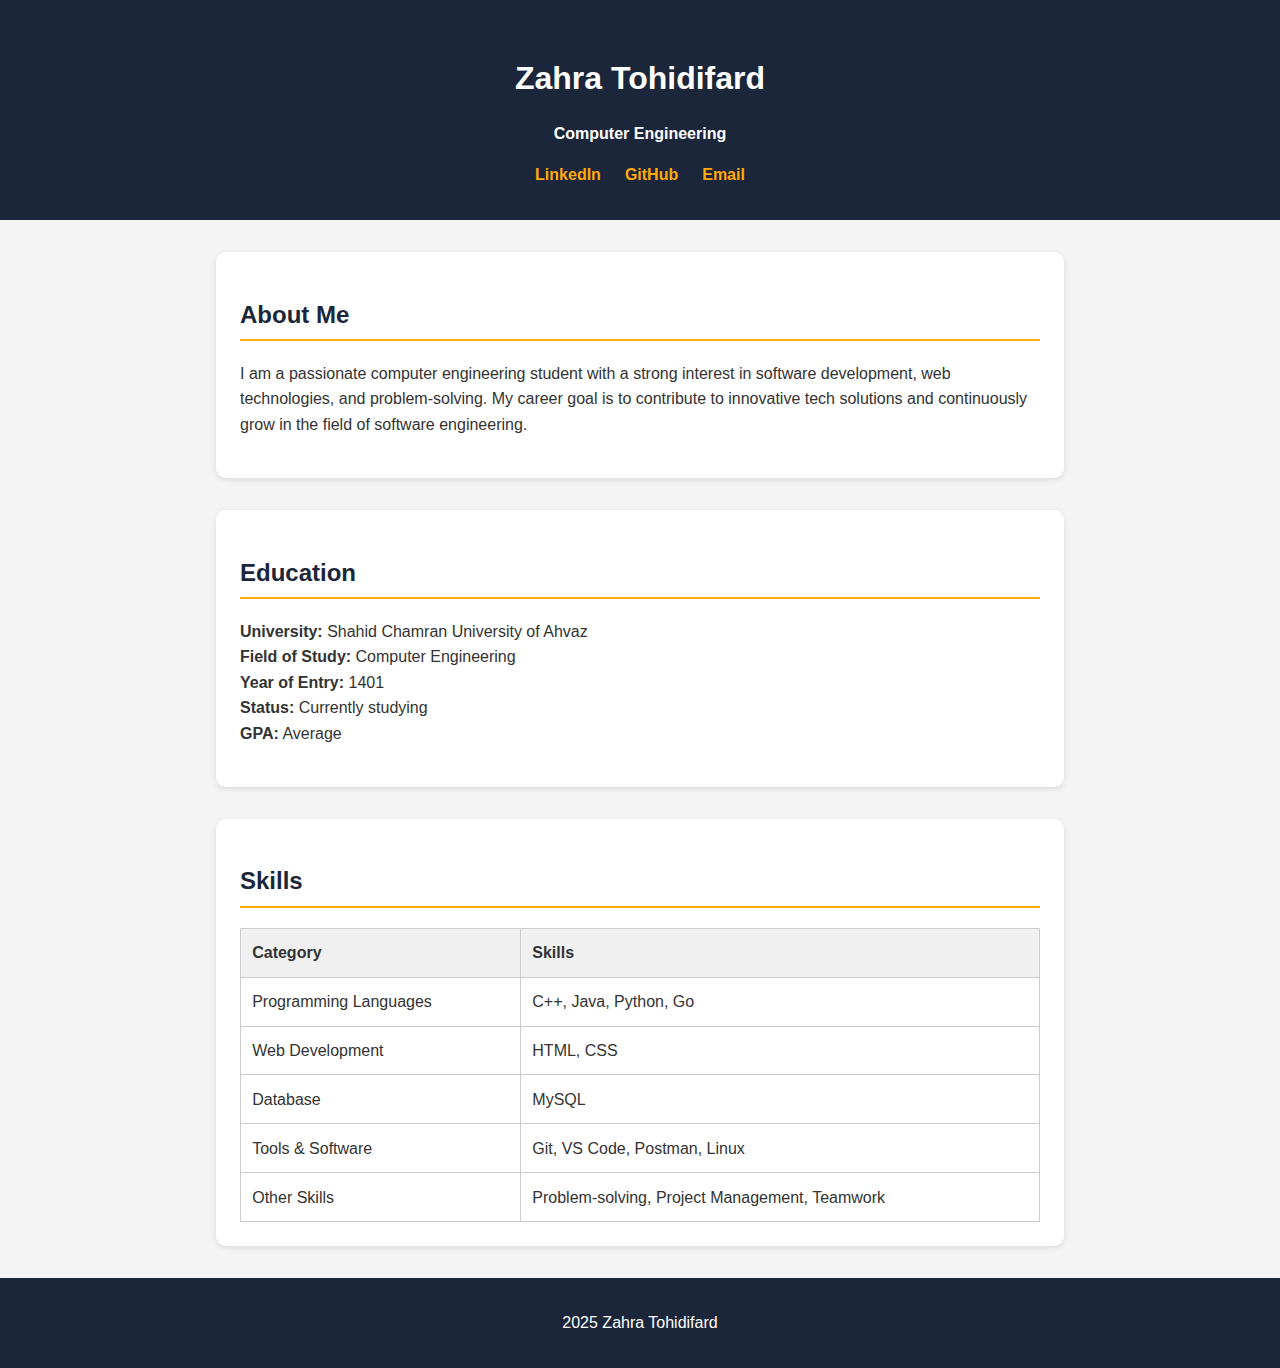
<file: index.htm>
<!DOCTYPE html>
<html lang="en">
  <head>
    <meta charset="UTF-8" />
    <meta name="viewport" content="width=device-width, initial-scale=1.0" />
    <title>Zahra Tohidifard - Resume</title>
    <link rel="stylesheet" href="styles.css" />
  </head>
  <body>
    <header>
      <h1>Zahra Tohidifard</h1>
      <p><strong>Computer Engineering</strong></p>

      <div class="contacts">
        <a href="https://www.linkedin.com/in/zahra-tohidifard-b16529167/"
          >LinkedIn</a
        >
        <a href="https://github.com/tiredZaroo">GitHub</a>
        <a href="mailto:tohidifard1382@gmail.com">Email</a>
      </div>
    </header>

    <section>
      <h2>About Me</h2>
      <p>
        I am a passionate computer engineering student with a strong interest in
        software development, web technologies, and problem-solving. My career
        goal is to contribute to innovative tech solutions and continuously grow
        in the field of software engineering.
      </p>
    </section>

    <section>
      <h2>Education</h2>
      <p>
        <strong>University:</strong> Shahid Chamran University of Ahvaz <br />
        <strong>Field of Study:</strong> Computer Engineering <br />
        <strong>Year of Entry:</strong> 1401 <br />
        <strong>Status:</strong> Currently studying <br />
        <strong>GPA:</strong> Average
      </p>
    </section>

    <section>
      <h2>Skills</h2>
      <table>
        <tr>
          <th>Category</th>
          <th>Skills</th>
        </tr>
        <tr>
          <td>Programming Languages</td>
          <td>C++, Java, Python, Go</td>
        </tr>
        <tr>
          <td>Web Development</td>
          <td>HTML, CSS</td>
        </tr>
        <tr>
          <td>Database</td>
          <td>MySQL</td>
        </tr>
        <tr>
          <td>Tools & Software</td>
          <td>Git, VS Code, Postman, Linux</td>
        </tr>
        <tr>
          <td>Other Skills</td>
          <td>Problem-solving, Project Management, Teamwork</td>
        </tr>
      </table>
    </section>

    <footer>
      <p> 2025 Zahra Tohidifard</p>
    </footer>
  </body>
</html>
</file>
<file: styles.css>
body {
  font-family: "Segoe UI", Arial, sans-serif;
  background-color: #f4f4f4;
  color: #333;
  margin: 0;
  padding: 0;
  line-height: 1.6;
}


header {
  background-color: #1b263b;
  color: white;
  text-align: center;
  padding: 2rem 1rem;
}

header h1 {
  margin-bottom: 0.3rem;
}

.contacts {
  margin-top: 0.8rem;
  display: flex;
  justify-content: center;
  gap: 1.5rem;
  flex-wrap: wrap;
}

.contacts a {
  color: #ffa90a;
  text-decoration: none;
  font-weight: bold;
  transition: 0.3s;
}

.contacts a:hover {
  color: #ffa90a;
  text-decoration: underline;
}


section {
  background-color: white;
  margin: 2rem auto;
  padding: 1.5rem;
  width: 80%;
  max-width: 800px;
  border-radius: 10px;
  box-shadow: 0 2px 6px rgba(0, 0, 0, 0.1);
}

section h2 {
  color: #1b263b;
  border-bottom: 2px solid #ffa90a;
  padding-bottom: 0.3rem;
}


table {
  width: 100%;
  border-collapse: collapse;
  margin-top: 1rem;
}

th,
td {
  padding: 0.7rem;
  border: 1px solid #ccc;
  text-align: left;
}

th {
  background-color: #f0f0f0;
}

tr:hover {
  background-color: #fafafa;
}


footer {
  text-align: center;
  padding: 1rem;
  background-color: #1b263b;
  color: white;
}


@media (max-width: 600px) {
  section {
    width: 95%;
  }

  .contacts {
    flex-direction: column;
    gap: 0.5rem;
  }

  table,
  th,
  td {
    font-size: 0.9rem;
  }
}
</file>
